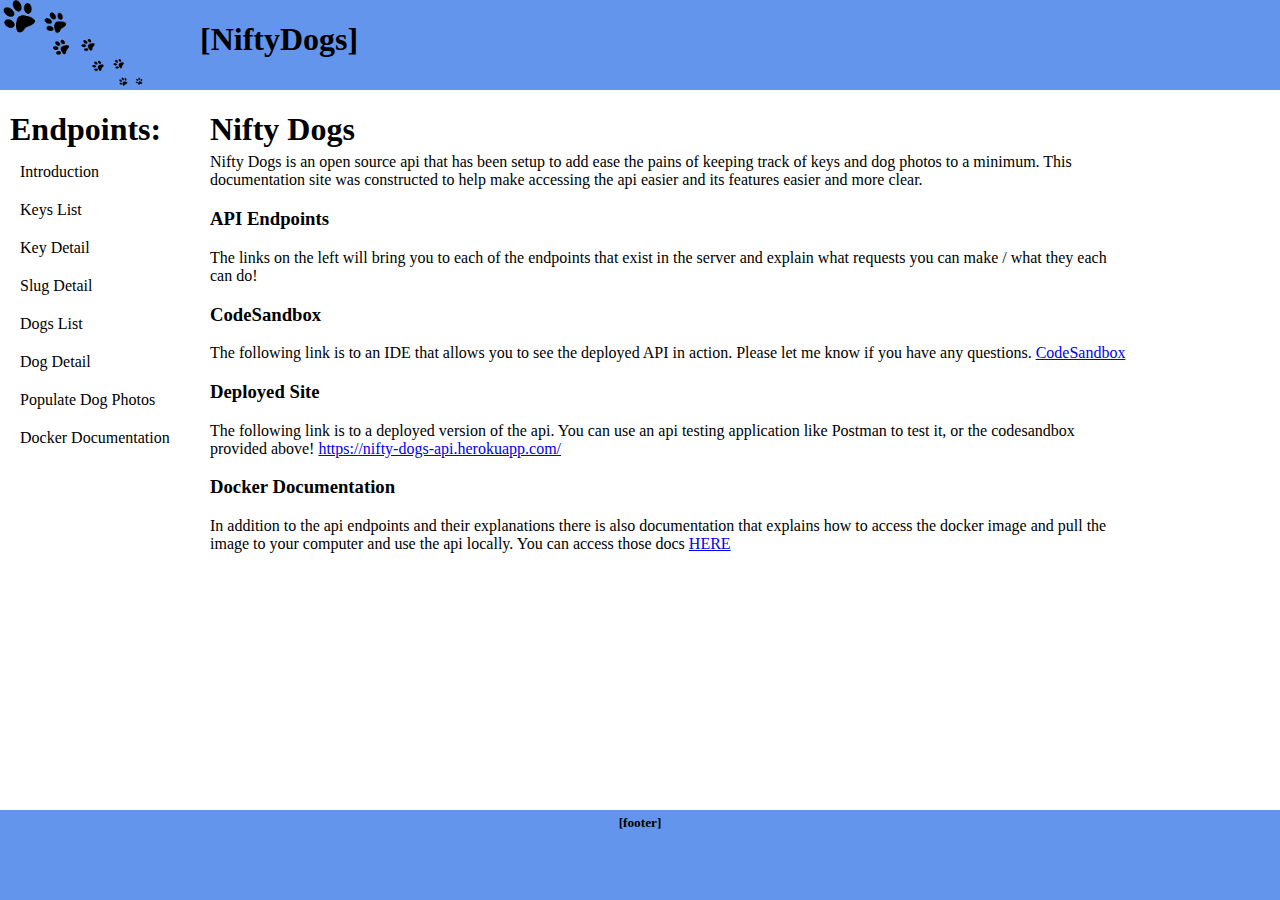
<file: index.html>
<!DOCTYPE html>
<html lang="en">

<head>
    <meta charset="UTF-8">
    <meta http-equiv="X-UA-Compatible" content="IE=edge">
    <meta name="viewport" content="width=device-width, initial-scale=1.0">
    <link rel="stylesheet" href="./css/styles.css">
    <title>Nifty_Dogs_Documentation</title>
</head>

<body>
    <div id="header">
        <img src="/images/paw_prints.png" alt="">
        <h1>[NiftyDogs]</h1>
    </div>
    <div id="main">
        <aside>
            <h1>Endpoints:</h1>
            <div><a href="index.html">Introduction</a></div>
            <div><a href="./html-files/keys-list-api.html">Keys List</a></div>
            <div><a href="./html-files/keys-detail-api.html">Key Detail</a></div>
            <div><a href="./html-files/slugs-detail-api.html">Slug Detail</a></div>
            <div><a href="./html-files/dogs-list-api.html">Dogs List</a></div>
            <div><a href="./html-files/dogs-detail-api.html">Dog Detail</a></div>
            <div><a href="./html-files/populate-dog-photos-api.html">Populate Dog Photos</a></div>
            <div><a href="./html-files/docker.html">Docker Documentation</a></div>
        </aside>
        <section>
            <div id="intro">
                <h1>Nifty Dogs</h1>
                <p>
                    Nifty Dogs is an open source api that has been setup to add ease the pains of keeping track of
                    keys and dog photos to a minimum. This documentation site was constructed to help make accessing
                    the api easier and its features easier and more clear.
                </p>
                <h3>API Endpoints</h3>
                <p>
                The links on the left will bring you to each of the endpoints that exist in the server and explain what requests you can make / what they each can do!
                </p>
                <h3>CodeSandbox</h3>
                <p>
                The following link is to an IDE that allows you to see the deployed API in action. Please let me know if you have any questions.
                <a href="https://codesandbox.io/s/nifty-dogs-sandbox-n2kdql" target="_blank">CodeSandbox</a>
                </p>
                <h3>Deployed Site</h3>
                <p>
                The following link is to a deployed version of the api. You can use an api testing application like Postman to test it, or the codesandbox provided above!
                <a href="https://nifty-dogs-api.herokuapp.com/" target="_blank">https://nifty-dogs-api.herokuapp.com/</a>
                </p>
                <h3>Docker Documentation</h3>
                <p>
                In addition to the api endpoints and their explanations there is also documentation that explains how to access the docker image and pull the image to your
                computer and use the api locally. You can access those docs <a href="./html-files/docker.html">HERE</a>
                </p>
            </div>
        </section>
    </div>
    <footer>
        <h5>[footer]</h5>
    </footer>
</body>

</html>
</file>
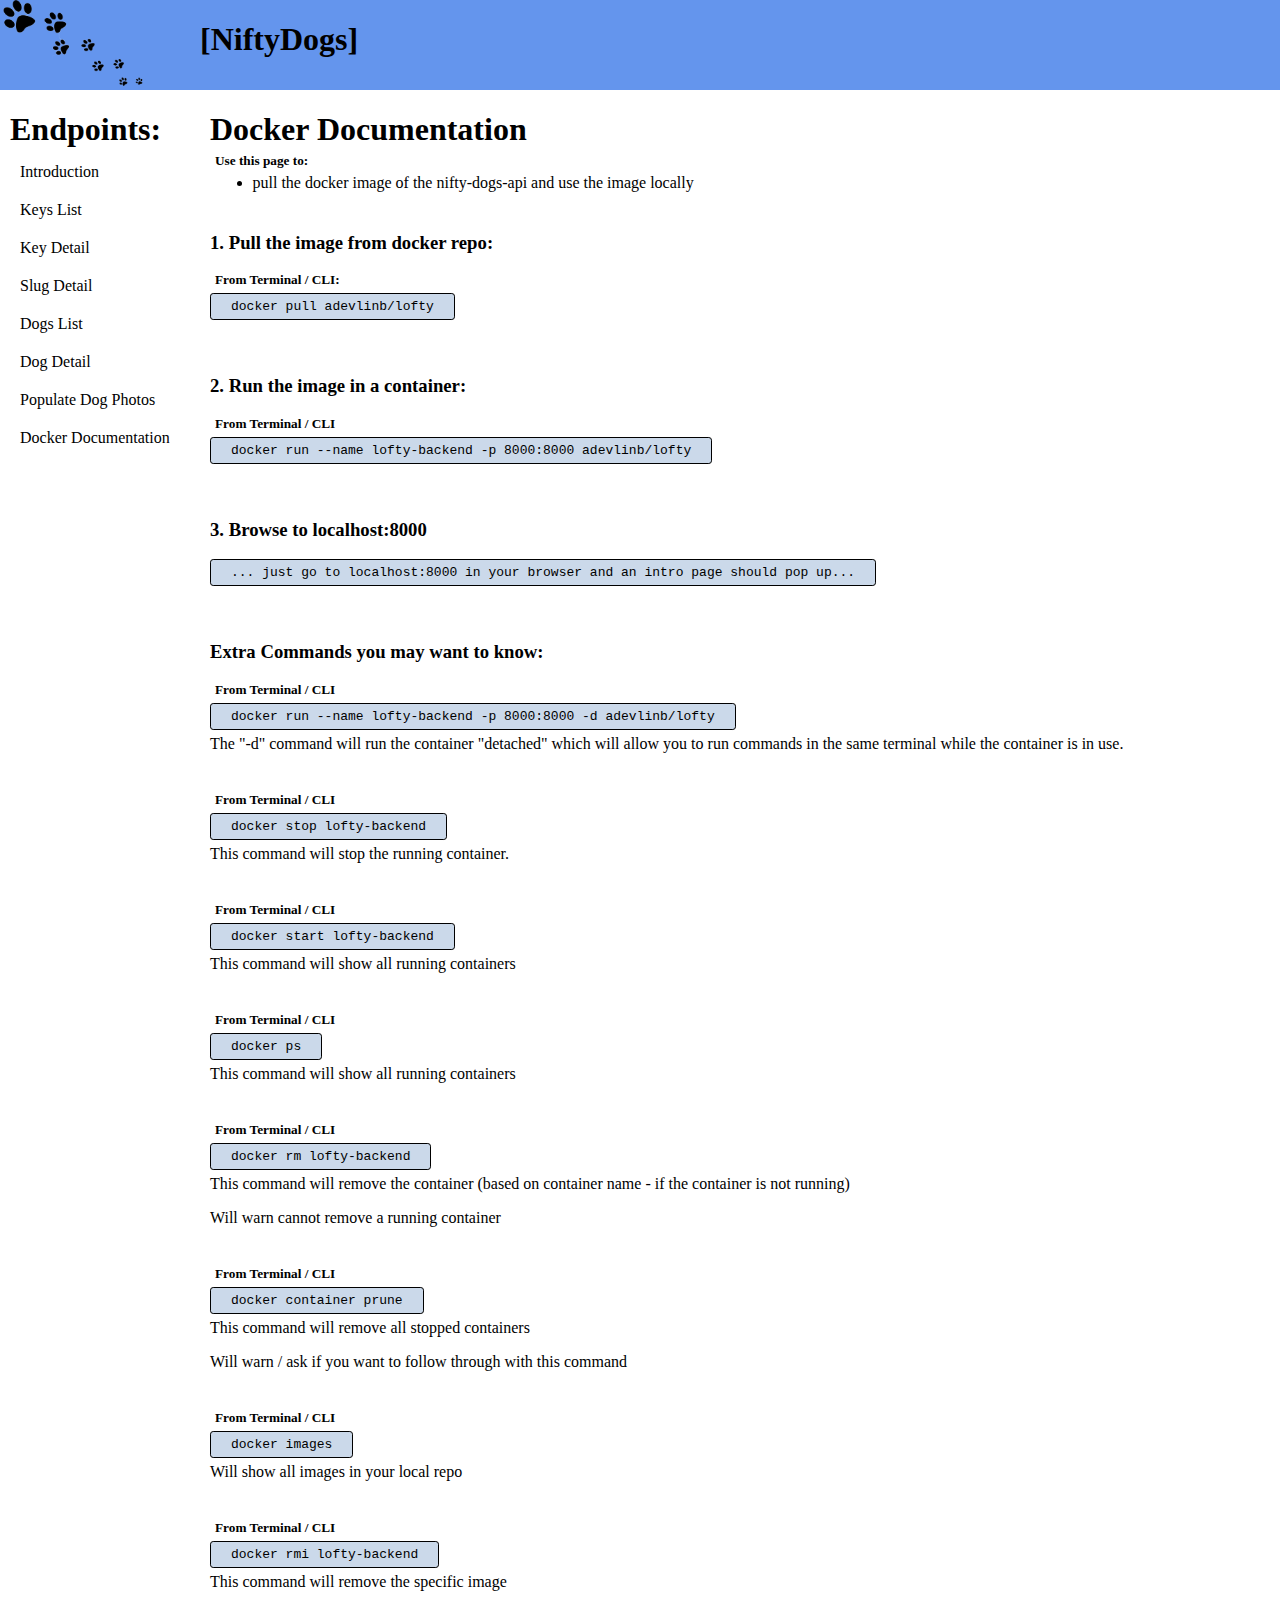
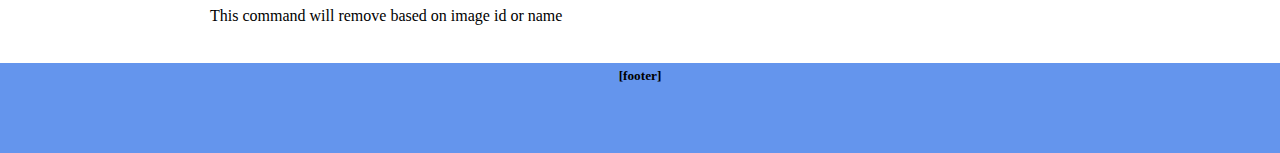
<file: html-files/docker.html>
<!DOCTYPE html>
<html lang="en">

<head>
    <meta charset="UTF-8">
    <meta http-equiv="X-UA-Compatible" content="IE=edge">
    <meta name="viewport" content="width=device-width, initial-scale=1.0">
    <link rel="stylesheet" href="../css/styles.css">
    <title>Nifty_Dogs_Documentation</title>
</head>

<body>
    <div id="header">
        <img src="/images/paw_prints.png" alt="">
        <h1>[NiftyDogs]</h1>
    </div>
    <div id="main">
        <aside>
            <h1>Endpoints:</h1>
            <div><a href="../index.html">Introduction</a></div>
            <div><a href="keys-list-api.html">Keys List</a></div>
            <div><a href="keys-detail-api.html">Key Detail</a></div>
            <div><a href="slugs-detail-api.html">Slug Detail</a></div>
            <div><a href="dogs-list-api.html">Dogs List</a></div>
            <div><a href="dogs-detail-api.html">Dog Detail</a></div>
            <div><a href="populate-dog-photos-api.html">Populate Dog Photos</a></div>
            <div><a href="docker.html">Docker Documentation</a></div>
        </aside>
        <section>
            <div id="intro">
                <h1>Docker Documentation</h1>
                <h5>Use this page to:</h5>
                <ul>
                    <li>pull the docker image of the nifty-dogs-api and use the image locally</li>
                </ul>
                <br>
                <h3>1. Pull the image from docker repo:</h3>
                <h5>From Terminal / CLI:</h5>
                <pre><code>docker pull adevlinb/lofty</code></pre>
                <br>
                <br>
                <h3>2. Run the image in a container:</h3>
                <h5>From Terminal / CLI</h5>
                <pre><code>docker run --name lofty-backend -p 8000:8000 adevlinb/lofty</code></pre>
                <br>
                <br>
                <h3>3. Browse to localhost:8000</h3>
                <pre><code>... just go to localhost:8000 in your browser and an intro page should pop up...</code></pre>
                <br>
                <br>
                <h3>Extra Commands you may want to know:</h3>
                <h5>From Terminal / CLI</h5>
                <pre><code>docker run --name lofty-backend -p 8000:8000 -d adevlinb/lofty</code></pre>
                <p>The "-d" command will run the container "detached" which will allow you to run
                    commands in the same terminal while the container is in use.</p>
                <br>
                <h5>From Terminal / CLI</h5>
                <pre><code>docker stop lofty-backend</code></pre>
                <p>This command will stop the running container.</p>
                <br>
                <h5>From Terminal / CLI</h5>
                <pre><code>docker start lofty-backend</code></pre>
                <p>This command will show all running containers</p>
                <br>
                <h5>From Terminal / CLI</h5>
                <pre><code>docker ps</code></pre>
                <p>This command will show all running containers</p>
                <br>
                <h5>From Terminal / CLI</h5>
                <pre><code>docker rm lofty-backend</code></pre>
                <p>This command will remove the container (based on container name - if the container is not running)</p>
                <p>Will warn cannot remove a running container</p>
                <br>
                <h5>From Terminal / CLI</h5>
                <pre><code>docker container prune</code></pre>
                <p>This command will remove all stopped containers</p>
                <p>Will warn / ask if you want to follow through with this command</p>
                <br>
                <h5>From Terminal / CLI</h5>
                <pre><code>docker images</code></pre>
                <p>Will show all images in your local repo</p>
                <br>
                <h5>From Terminal / CLI</h5>
                <pre><code>docker rmi lofty-backend</code></pre>
                <p>This command will remove the specific image</p>
                <p>This command will remove based on image id or name</p>

            </div>
        </section>
    </div>
    <footer>
        <h5>[footer]</h5>
    </footer>
</body>

</html>
</file>
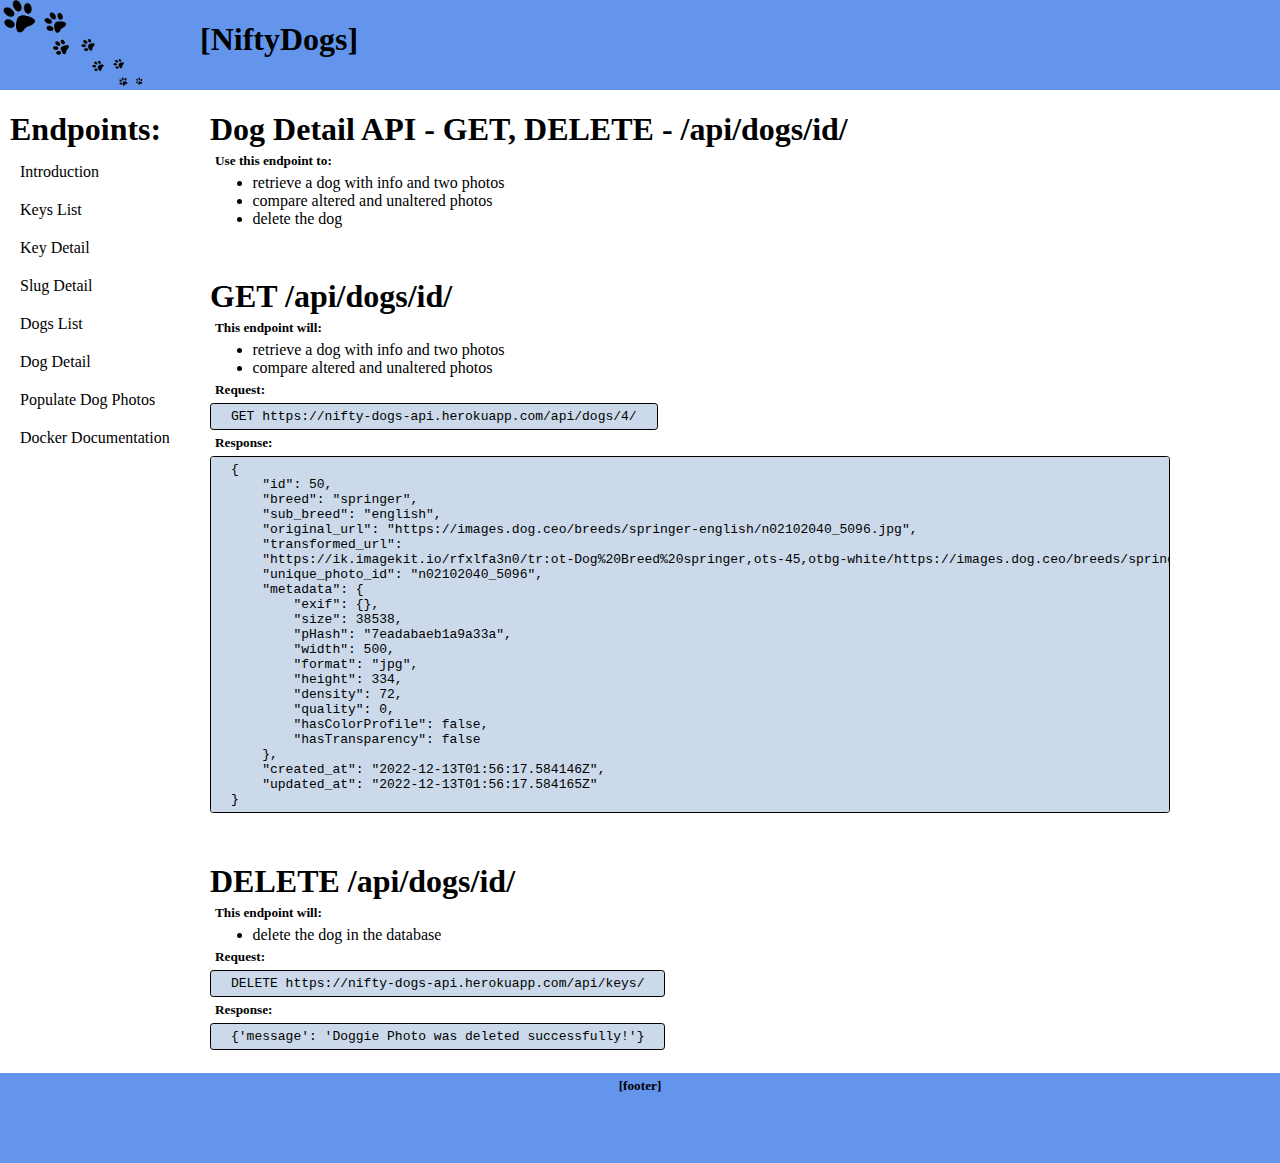
<file: html-files/dogs-detail-api.html>
<!DOCTYPE html>
<html lang="en">

<head>
    <meta charset="UTF-8">
    <meta http-equiv="X-UA-Compatible" content="IE=edge">
    <meta name="viewport" content="width=device-width, initial-scale=1.0">
    <link rel="stylesheet" href="../css/styles.css">
    <title>Nifty_Dogs_Documentation</title>
</head>

<body>
    <div id="header">
        <img src="/images/paw_prints.png" alt="">
        <h1>[NiftyDogs]</h1>
    </div>
    <div id="main">
        <aside>
            <h1>Endpoints:</h1>
            <div><a href="../index.html">Introduction</a></div>
            <div><a href="keys-list-api.html">Keys List</a></div>
            <div><a href="keys-detail-api.html">Key Detail</a></div>
            <div><a href="slugs-detail-api.html">Slug Detail</a></div>
            <div><a href="dogs-list-api.html">Dogs List</a></div>
            <div><a href="dogs-detail-api.html">Dog Detail</a></div>
            <div><a href="populate-dog-photos-api.html">Populate Dog Photos</a></div>
            <div><a href="docker.html">Docker Documentation</a></div>
        </aside>
<section>
    <div id="keys-list-api">
        <h1>Dog Detail API - GET, DELETE - /api/dogs/id/</h1>
        <h5>Use this endpoint to:</h5>
        <ul>
            <li>retrieve a dog with info and two photos</li>
            <li>compare altered and unaltered photos</li>
            <li>delete the dog</li>
        </ul>
        <div class="sections">
            <h1>GET /api/dogs/id/</h1>
            <h5>This endpoint will:</h5>
            <ul>
                <li>retrieve a dog with info and two photos</li>
                <li>compare altered and unaltered photos</li>
            </ul>
            <h5>Request:</h5>
            <pre><code>GET https://nifty-dogs-api.herokuapp.com/api/dogs/4/</code></pre>
            <h5>Response:</h5>

<pre><code>{
    "id": 50,
    "breed": "springer",
    "sub_breed": "english",
    "original_url": "https://images.dog.ceo/breeds/springer-english/n02102040_5096.jpg",
    "transformed_url":
    "https://ik.imagekit.io/rfxlfa3n0/tr:ot-Dog%20Breed%20springer,ots-45,otbg-white/https://images.dog.ceo/breeds/springer-english/n02102040_5096.jpg",
    "unique_photo_id": "n02102040_5096",
    "metadata": {
        "exif": {},
        "size": 38538,
        "pHash": "7eadabaeb1a9a33a",
        "width": 500,
        "format": "jpg",
        "height": 334,
        "density": 72,
        "quality": 0,
        "hasColorProfile": false,
        "hasTransparency": false
    },
    "created_at": "2022-12-13T01:56:17.584146Z",
    "updated_at": "2022-12-13T01:56:17.584165Z"
}
</code></pre>

        </div>
        <div class="sections">
            <h1>DELETE /api/dogs/id/</h1>
            <h5>This endpoint will:</h5>
            <ul>
                <li>delete the dog in the database</li>
            </ul>
            <h5>Request:</h5>
            <pre><code>DELETE https://nifty-dogs-api.herokuapp.com/api/keys/</code></pre>
            <h5>Response:</h5>
            <pre><code>{'message': 'Doggie Photo was deleted successfully!'}</code></pre>
        </div>
    </div>
</section>
    </div>
    <footer>
        <h5>[footer]</h5>
    </footer>
</body>

</html>
</file>
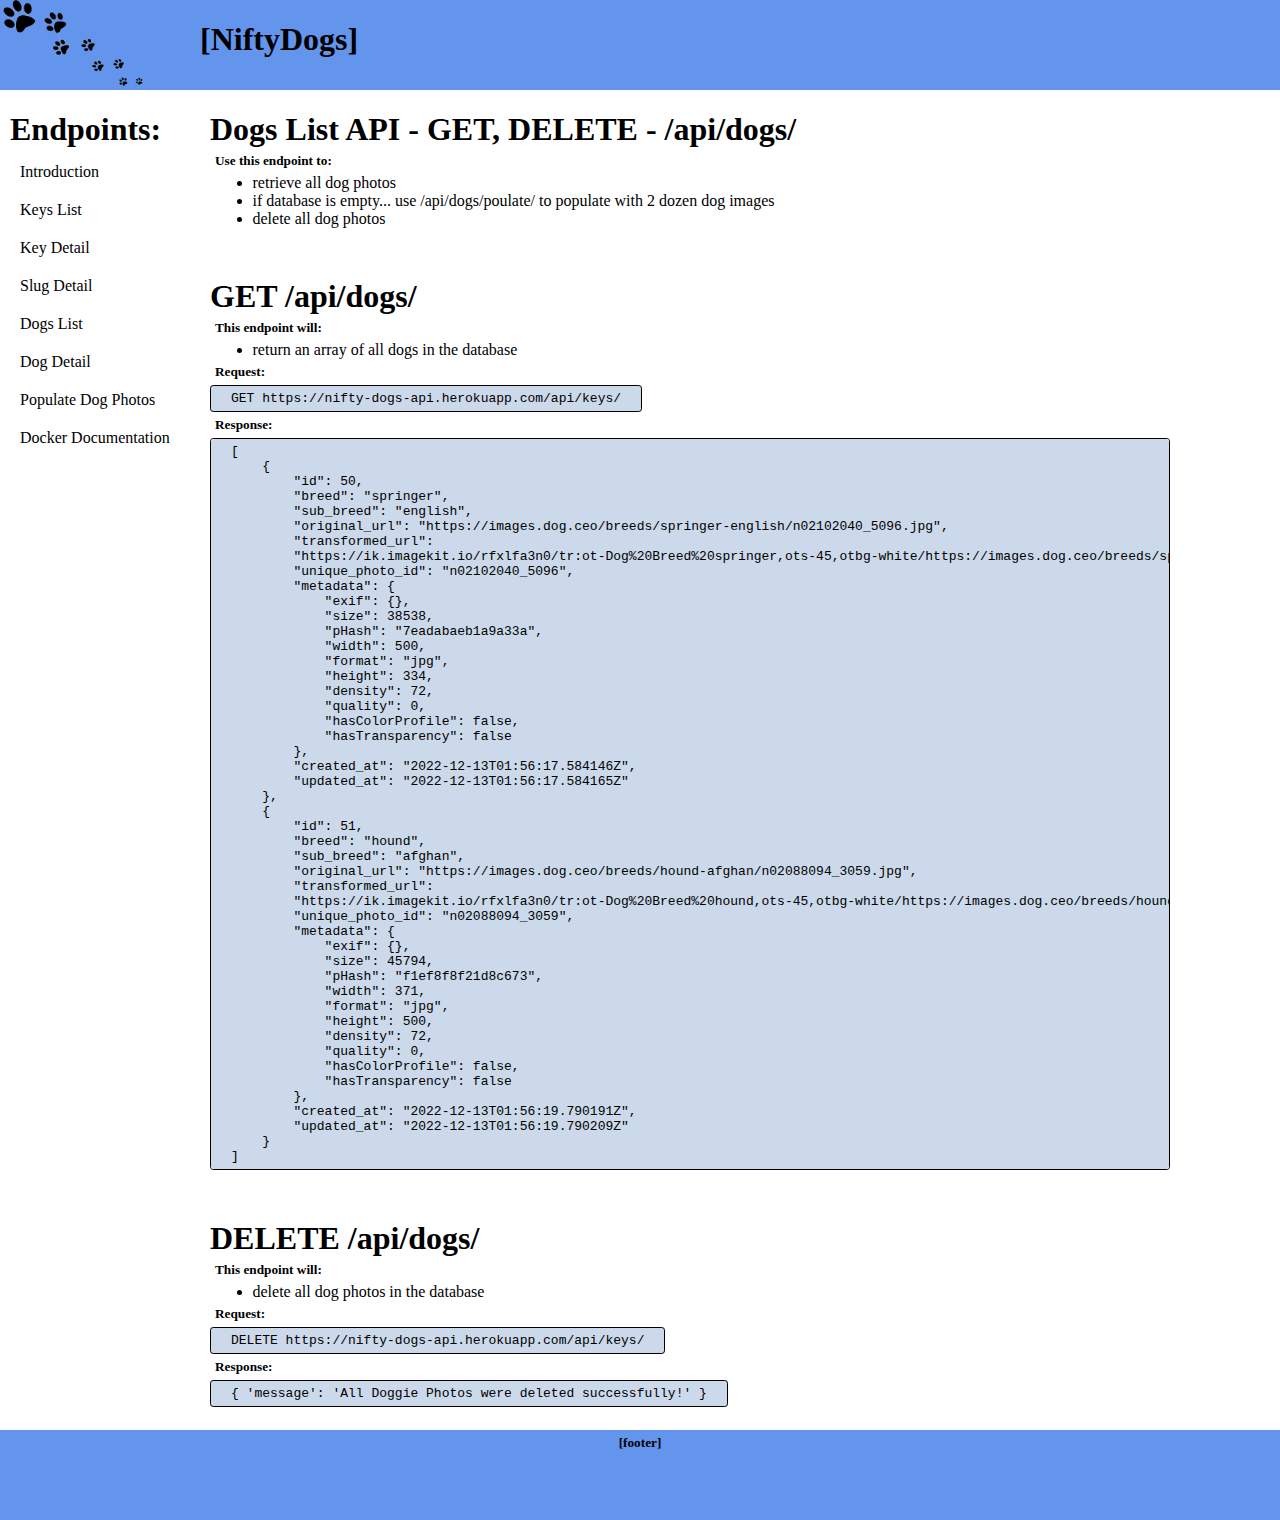
<file: html-files/dogs-list-api.html>
<!DOCTYPE html>
<html lang="en">

<head>
    <meta charset="UTF-8">
    <meta http-equiv="X-UA-Compatible" content="IE=edge">
    <meta name="viewport" content="width=device-width, initial-scale=1.0">
    <link rel="stylesheet" href="../css/styles.css">
    <title>Nifty_Dogs_Documentation</title>
</head>

<body>
    <div id="header">
        <img src="/images/paw_prints.png" alt="">
        <h1>[NiftyDogs]</h1>
    </div>
    <div id="main">
        <aside>
            <h1>Endpoints:</h1>
            <div><a href="../index.html">Introduction</a></div>
            <div><a href="keys-list-api.html">Keys List</a></div>
            <div><a href="keys-detail-api.html">Key Detail</a></div>
            <div><a href="slugs-detail-api.html">Slug Detail</a></div>
            <div><a href="dogs-list-api.html">Dogs List</a></div>
            <div><a href="dogs-detail-api.html">Dog Detail</a></div>
            <div><a href="populate-dog-photos-api.html">Populate Dog Photos</a></div>
            <div><a href="docker.html">Docker Documentation</a></div>
        </aside>
        <section>
            <div id="keys-list-api">
                <h1>Dogs List API - GET, DELETE - /api/dogs/</h1>
                <h5>Use this endpoint to:</h5>
                <ul>
                    <li>retrieve all dog photos</li>
                    <li>if database is empty... use /api/dogs/poulate/ to populate with 2 dozen dog images</li>
                    <li>delete all dog photos</li>
                </ul>
                <div class="sections">
                    <h1>GET /api/dogs/</h1>
                    <h5>This endpoint will:</h5>
                    <ul>
                        <li>return an array of all dogs in the database</li>
                    </ul>
                    <h5>Request:</h5>
                    <pre><code>GET https://nifty-dogs-api.herokuapp.com/api/keys/</code></pre>
                    <h5>Response:</h5>

<pre><code>[
    {
        "id": 50,
        "breed": "springer",
        "sub_breed": "english",
        "original_url": "https://images.dog.ceo/breeds/springer-english/n02102040_5096.jpg",
        "transformed_url":
        "https://ik.imagekit.io/rfxlfa3n0/tr:ot-Dog%20Breed%20springer,ots-45,otbg-white/https://images.dog.ceo/breeds/springer-english/n02102040_5096.jpg",
        "unique_photo_id": "n02102040_5096",
        "metadata": {
            "exif": {},
            "size": 38538,
            "pHash": "7eadabaeb1a9a33a",
            "width": 500,
            "format": "jpg",
            "height": 334,
            "density": 72,
            "quality": 0,
            "hasColorProfile": false,
            "hasTransparency": false
        },
        "created_at": "2022-12-13T01:56:17.584146Z",
        "updated_at": "2022-12-13T01:56:17.584165Z"
    },
    {
        "id": 51,
        "breed": "hound",
        "sub_breed": "afghan",
        "original_url": "https://images.dog.ceo/breeds/hound-afghan/n02088094_3059.jpg",
        "transformed_url":
        "https://ik.imagekit.io/rfxlfa3n0/tr:ot-Dog%20Breed%20hound,ots-45,otbg-white/https://images.dog.ceo/breeds/hound-afghan/n02088094_3059.jpg",
        "unique_photo_id": "n02088094_3059",
        "metadata": {
            "exif": {},
            "size": 45794,
            "pHash": "f1ef8f8f21d8c673",
            "width": 371,
            "format": "jpg",
            "height": 500,
            "density": 72,
            "quality": 0,
            "hasColorProfile": false,
            "hasTransparency": false
        },
        "created_at": "2022-12-13T01:56:19.790191Z",
        "updated_at": "2022-12-13T01:56:19.790209Z"
    }
]</code></pre>

                </div>
                <div class="sections">
                    <h1>DELETE /api/dogs/</h1>
                    <h5>This endpoint will:</h5>
                    <ul>
                        <li>delete all dog photos in the database</li>
                    </ul>
                    <h5>Request:</h5>
                    <pre><code>DELETE https://nifty-dogs-api.herokuapp.com/api/keys/</code></pre>
                    <h5>Response:</h5>
                    <pre><code>{ 'message': 'All Doggie Photos were deleted successfully!' }</code></pre>
                </div>
            </div>
        </section>
    </div>
    <footer>
        <h5>[footer]</h5>
    </footer>
</body>

</html>
</file>
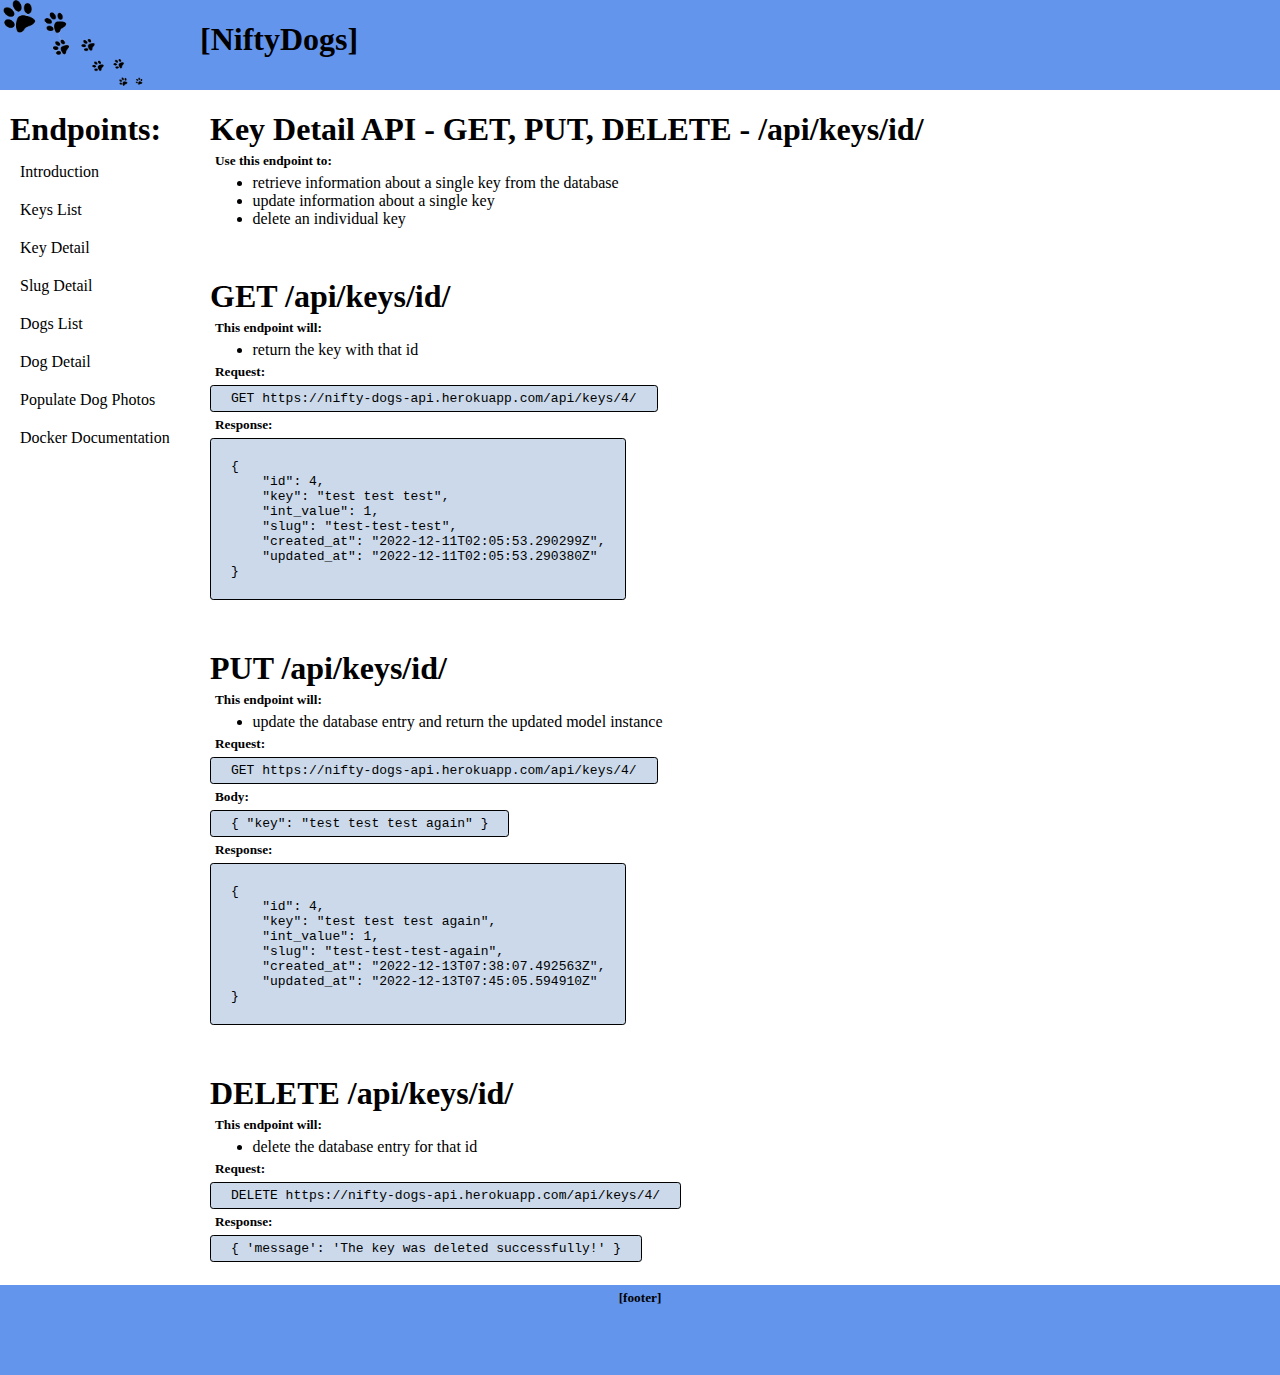
<file: html-files/keys-detail-api.html>
<!DOCTYPE html>
<html lang="en">

<head>
    <meta charset="UTF-8">
    <meta http-equiv="X-UA-Compatible" content="IE=edge">
    <meta name="viewport" content="width=device-width, initial-scale=1.0">
    <link rel="stylesheet" href="../css/styles.css">
    <title>Nifty_Dogs_Documentation</title>
</head>

<body>
    <div id="header">
        <img src="/images/paw_prints.png" alt="">
        <h1>[NiftyDogs]</h1>
    </div>
    <div id="main">
        <aside>
            <h1>Endpoints:</h1>
            <div><a href="../index.html">Introduction</a></div>
            <div><a href="keys-list-api.html">Keys List</a></div>
            <div><a href="keys-detail-api.html">Key Detail</a></div>
            <div><a href="slugs-detail-api.html">Slug Detail</a></div>
            <div><a href="dogs-list-api.html">Dogs List</a></div>
            <div><a href="dogs-detail-api.html">Dog Detail</a></div>
            <div><a href="populate-dog-photos-api.html">Populate Dog Photos</a></div>
            <div><a href="docker.html">Docker Documentation</a></div>
        </aside>
        <section>
            <div id="keys-detail-api">
                <h1>Key Detail API - GET, PUT, DELETE - /api/keys/id/</h1>
                <h5>Use this endpoint to:</h5>
                <ul>
                    <li>retrieve information about a single key from the database</li>
                    <li>update information about a single key</li>
                    <li>delete an individual key</li>
                </ul>
                <div class="sections">
                    <h1>GET /api/keys/id/</h1>
                    <h5>This endpoint will:</h5>
                    <ul>
                        <li>return the key with that id</li>
                    </ul>
                    <h5>Request:</h5>
                    <pre><code>GET https://nifty-dogs-api.herokuapp.com/api/keys/4/</code></pre>
                    <h5>Response:</h5>
<pre><code>
{
    "id": 4,
    "key": "test test test",
    "int_value": 1,
    "slug": "test-test-test",
    "created_at": "2022-12-11T02:05:53.290299Z",
    "updated_at": "2022-12-11T02:05:53.290380Z"
}
    </code>
</pre>
                </div>
                <div class="sections">
                    <h1>PUT /api/keys/id/</h1>
                    <h5>This endpoint will:</h5>
                    <ul>
                        <li>update the database entry and return the updated model instance</li>
                    </ul>
                    <h5>Request:</h5>
                    <pre><code>GET https://nifty-dogs-api.herokuapp.com/api/keys/4/</code></pre>
                    <h5>Body:</h5>
                    <pre><code>{ "key": "test test test again" }</code></pre>
                    <h5>Response:</h5>

<pre><code>
{
    "id": 4,
    "key": "test test test again",
    "int_value": 1,
    "slug": "test-test-test-again",
    "created_at": "2022-12-13T07:38:07.492563Z",
    "updated_at": "2022-12-13T07:45:05.594910Z"
}
    </code>
</pre>
                </div>
                <div class="sections">
                    <h1>DELETE /api/keys/id/</h1>
                    <h5>This endpoint will:</h5>
                    <ul>
                        <li>delete the database entry for that id</li>
                    </ul>
                    <h5>Request:</h5>
                    <pre><code>DELETE https://nifty-dogs-api.herokuapp.com/api/keys/4/</code></pre>
                    <h5>Response:</h5>
                    <pre><code>{ 'message': 'The key was deleted successfully!' }</code></pre>
                </div>
            </div>
        </section>
    </div>
    <footer>
        <h5>[footer]</h5>
    </footer>
</body>

</html>
</file>
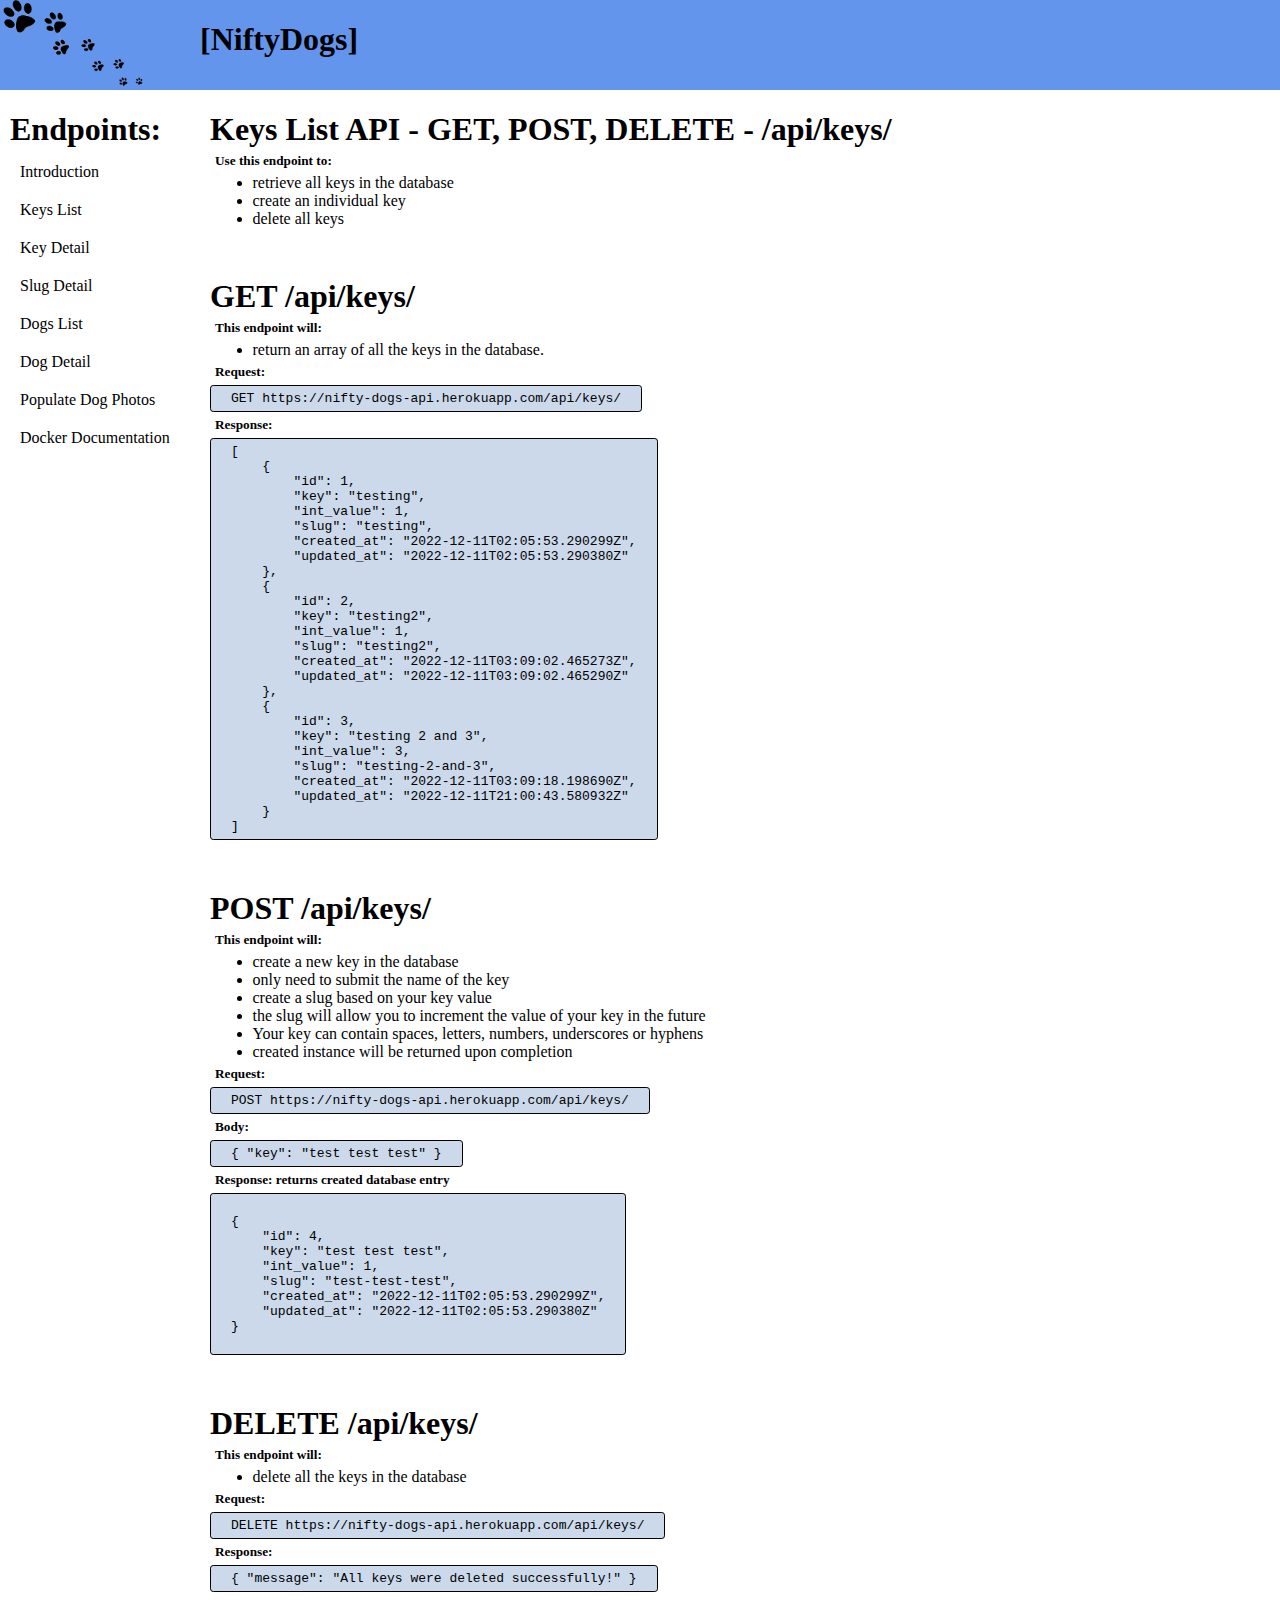
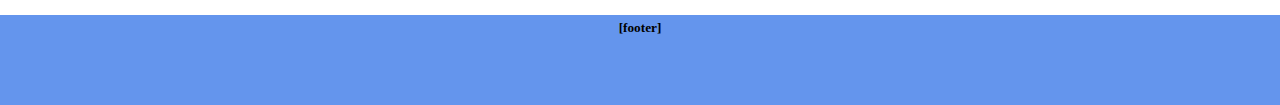
<file: html-files/keys-list-api.html>
<!DOCTYPE html>
<html lang="en">

<head>
    <meta charset="UTF-8">
    <meta http-equiv="X-UA-Compatible" content="IE=edge">
    <meta name="viewport" content="width=device-width, initial-scale=1.0">
    <link rel="stylesheet" href="../css/styles.css">
    <title>Nifty_Dogs_Documentation</title>
</head>

<body>
    <div id="header">
        <img src="/images/paw_prints.png" alt="">
        <h1>[NiftyDogs]</h1>
    </div>
    <div id="main">
        <aside>
            <h1>Endpoints:</h1>
            <div><a href="../index.html">Introduction</a></div>
            <div><a href="keys-list-api.html">Keys List</a></div>
            <div><a href="keys-detail-api.html">Key Detail</a></div>
            <div><a href="slugs-detail-api.html">Slug Detail</a></div>
            <div><a href="dogs-list-api.html">Dogs List</a></div>
            <div><a href="dogs-detail-api.html">Dog Detail</a></div>
            <div><a href="populate-dog-photos-api.html">Populate Dog Photos</a></div>
            <div><a href="docker.html">Docker Documentation</a></div>
        </aside>
        <section>
            <div id="keys-list-api">
                <h1>Keys List API - GET, POST, DELETE - /api/keys/</h1>
                <h5>Use this endpoint to:</h5>
                <ul>
                    <li>retrieve all keys in the database</li>
                    <li>create an individual key</li>
                    <li>delete all keys</li>
                </ul>
                <div class="sections">
                    <h1>GET /api/keys/</h1>
                    <h5>This endpoint will:</h5>
                    <ul>
                        <li>return an array of all the keys in the database.</li>
                    </ul>
                    <h5>Request:</h5>
                    <pre><code>GET https://nifty-dogs-api.herokuapp.com/api/keys/</code></pre>
                    <h5>Response:</h5>
<pre><code>[
    {
        "id": 1,
        "key": "testing",
        "int_value": 1,
        "slug": "testing",
        "created_at": "2022-12-11T02:05:53.290299Z",
        "updated_at": "2022-12-11T02:05:53.290380Z"
    },
    {
        "id": 2,
        "key": "testing2",
        "int_value": 1,
        "slug": "testing2",
        "created_at": "2022-12-11T03:09:02.465273Z",
        "updated_at": "2022-12-11T03:09:02.465290Z"
    },
    {
        "id": 3,
        "key": "testing 2 and 3",
        "int_value": 3,
        "slug": "testing-2-and-3",
        "created_at": "2022-12-11T03:09:18.198690Z",
        "updated_at": "2022-12-11T21:00:43.580932Z"
    }
]</code>
</pre>
                </div>
                <div class="sections">
                    <h1>POST /api/keys/</h1>
                    <h5>This endpoint will:</h5>
                    <ul>
                        <li>create a new key in the database</li>
                        <li>only need to submit the name of the key</li>
                        <li>create a slug based on your key value</li>
                        <li>the slug will allow you to increment the value of your key in the future</li>
                        <li>Your key can contain spaces, letters, numbers, underscores or hyphens</li>
                        <li>created instance will be returned upon completion</li>
                    </ul>
                    <h5>Request:</h5>
                    <pre><code>POST https://nifty-dogs-api.herokuapp.com/api/keys/</code></pre>
                    <h5>Body:</h5>
                    <pre><code>{ "key": "test test test" }</code></pre>
                    <h5>Response: returns created database entry</h5>
<pre><code>
{
    "id": 4,
    "key": "test test test",
    "int_value": 1,
    "slug": "test-test-test",
    "created_at": "2022-12-11T02:05:53.290299Z",
    "updated_at": "2022-12-11T02:05:53.290380Z"
}
</code>
</pre>
                </div>
                <div class="sections">
                    <h1>DELETE /api/keys/</h1>
                    <h5>This endpoint will:</h5>
                    <ul>
                        <li>delete all the keys in the database</li>
                    </ul>
                    <h5>Request:</h5>
                    <pre><code>DELETE https://nifty-dogs-api.herokuapp.com/api/keys/</code></pre>

                    <h5>Response:</h5>
                    <pre><code>{ "message": "All keys were deleted successfully!" }</code></pre>
                </div>
            </div>
        </section>
    </div>
    <footer>
        <h5>[footer]</h5>
    </footer>
</body>

</html>
</file>
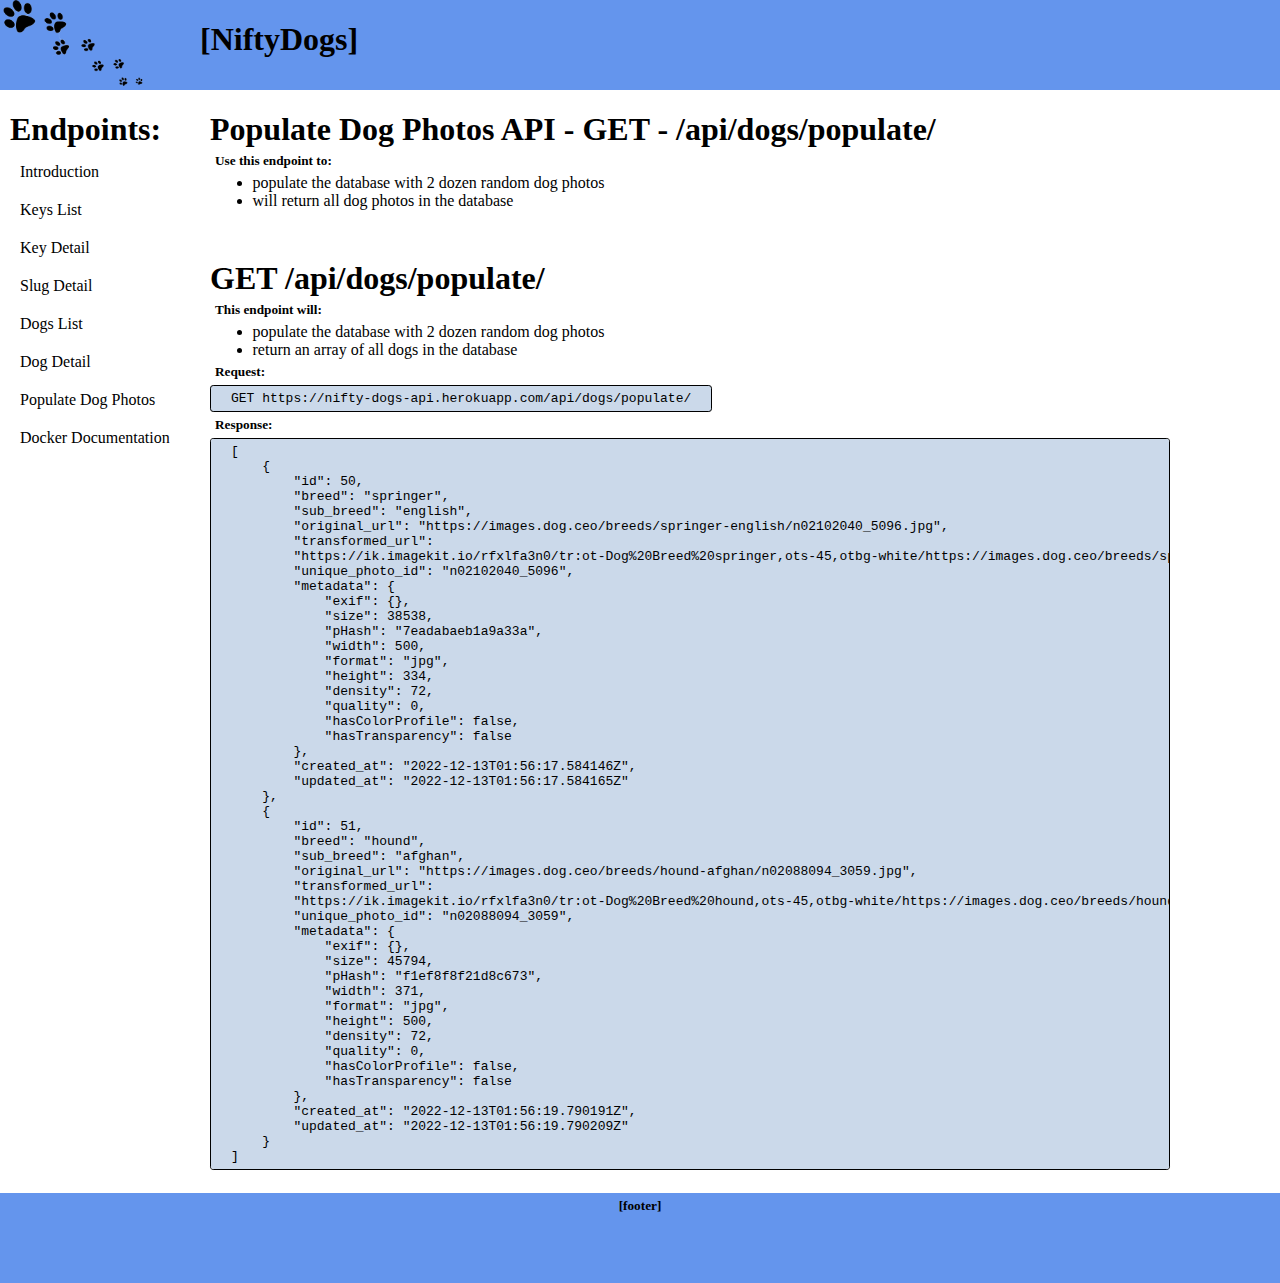
<file: html-files/populate-dog-photos-api.html>
<!DOCTYPE html>
<html lang="en">

<head>
    <meta charset="UTF-8">
    <meta http-equiv="X-UA-Compatible" content="IE=edge">
    <meta name="viewport" content="width=device-width, initial-scale=1.0">
    <link rel="stylesheet" href="../css/styles.css">
    <title>Nifty_Dogs_Documentation</title>
</head>

<body>
    <div id="header">
        <img src="/images/paw_prints.png" alt="">
        <h1>[NiftyDogs]</h1>
    </div>
    <div id="main">
        <aside>
            <h1>Endpoints:</h1>
            <div><a href="../index.html">Introduction</a></div>
            <div><a href="keys-list-api.html">Keys List</a></div>
            <div><a href="keys-detail-api.html">Key Detail</a></div>
            <div><a href="slugs-detail-api.html">Slug Detail</a></div>
            <div><a href="dogs-list-api.html">Dogs List</a></div>
            <div><a href="dogs-detail-api.html">Dog Detail</a></div>
            <div><a href="populate-dog-photos-api.html">Populate Dog Photos</a></div>
            <div><a href="docker.html">Docker Documentation</a></div>
        </aside>
<section>
    <div id="keys-list-api">
        <h1>Populate Dog Photos API - GET - /api/dogs/populate/</h1>
        <h5>Use this endpoint to:</h5>
        <ul>
            <li>populate the database with 2 dozen random dog photos</li>
            <li>will return all dog photos in the database</li>
        </ul>
        <div class="sections">
            <h1>GET /api/dogs/populate/</h1>
            <h5>This endpoint will:</h5>
            <ul>
                <li>populate the database with 2 dozen random dog photos</li>
                <li>return an array of all dogs in the database</li>
            </ul>
            <h5>Request:</h5>
            <pre><code>GET https://nifty-dogs-api.herokuapp.com/api/dogs/populate/</code></pre>
            <h5>Response:</h5>

<pre><code>[
    {
        "id": 50,
        "breed": "springer",
        "sub_breed": "english",
        "original_url": "https://images.dog.ceo/breeds/springer-english/n02102040_5096.jpg",
        "transformed_url":
        "https://ik.imagekit.io/rfxlfa3n0/tr:ot-Dog%20Breed%20springer,ots-45,otbg-white/https://images.dog.ceo/breeds/springer-english/n02102040_5096.jpg",
        "unique_photo_id": "n02102040_5096",
        "metadata": {
            "exif": {},
            "size": 38538,
            "pHash": "7eadabaeb1a9a33a",
            "width": 500,
            "format": "jpg",
            "height": 334,
            "density": 72,
            "quality": 0,
            "hasColorProfile": false,
            "hasTransparency": false
        },
        "created_at": "2022-12-13T01:56:17.584146Z",
        "updated_at": "2022-12-13T01:56:17.584165Z"
    },
    {
        "id": 51,
        "breed": "hound",
        "sub_breed": "afghan",
        "original_url": "https://images.dog.ceo/breeds/hound-afghan/n02088094_3059.jpg",
        "transformed_url":
        "https://ik.imagekit.io/rfxlfa3n0/tr:ot-Dog%20Breed%20hound,ots-45,otbg-white/https://images.dog.ceo/breeds/hound-afghan/n02088094_3059.jpg",
        "unique_photo_id": "n02088094_3059",
        "metadata": {
            "exif": {},
            "size": 45794,
            "pHash": "f1ef8f8f21d8c673",
            "width": 371,
            "format": "jpg",
            "height": 500,
            "density": 72,
            "quality": 0,
            "hasColorProfile": false,
            "hasTransparency": false
        },
        "created_at": "2022-12-13T01:56:19.790191Z",
        "updated_at": "2022-12-13T01:56:19.790209Z"
    }
]</code></pre>

        </div>
    </div>
</section>
    </div>
    <footer>
        <h5>[footer]</h5>
    </footer>
</body>

</html>
</file>
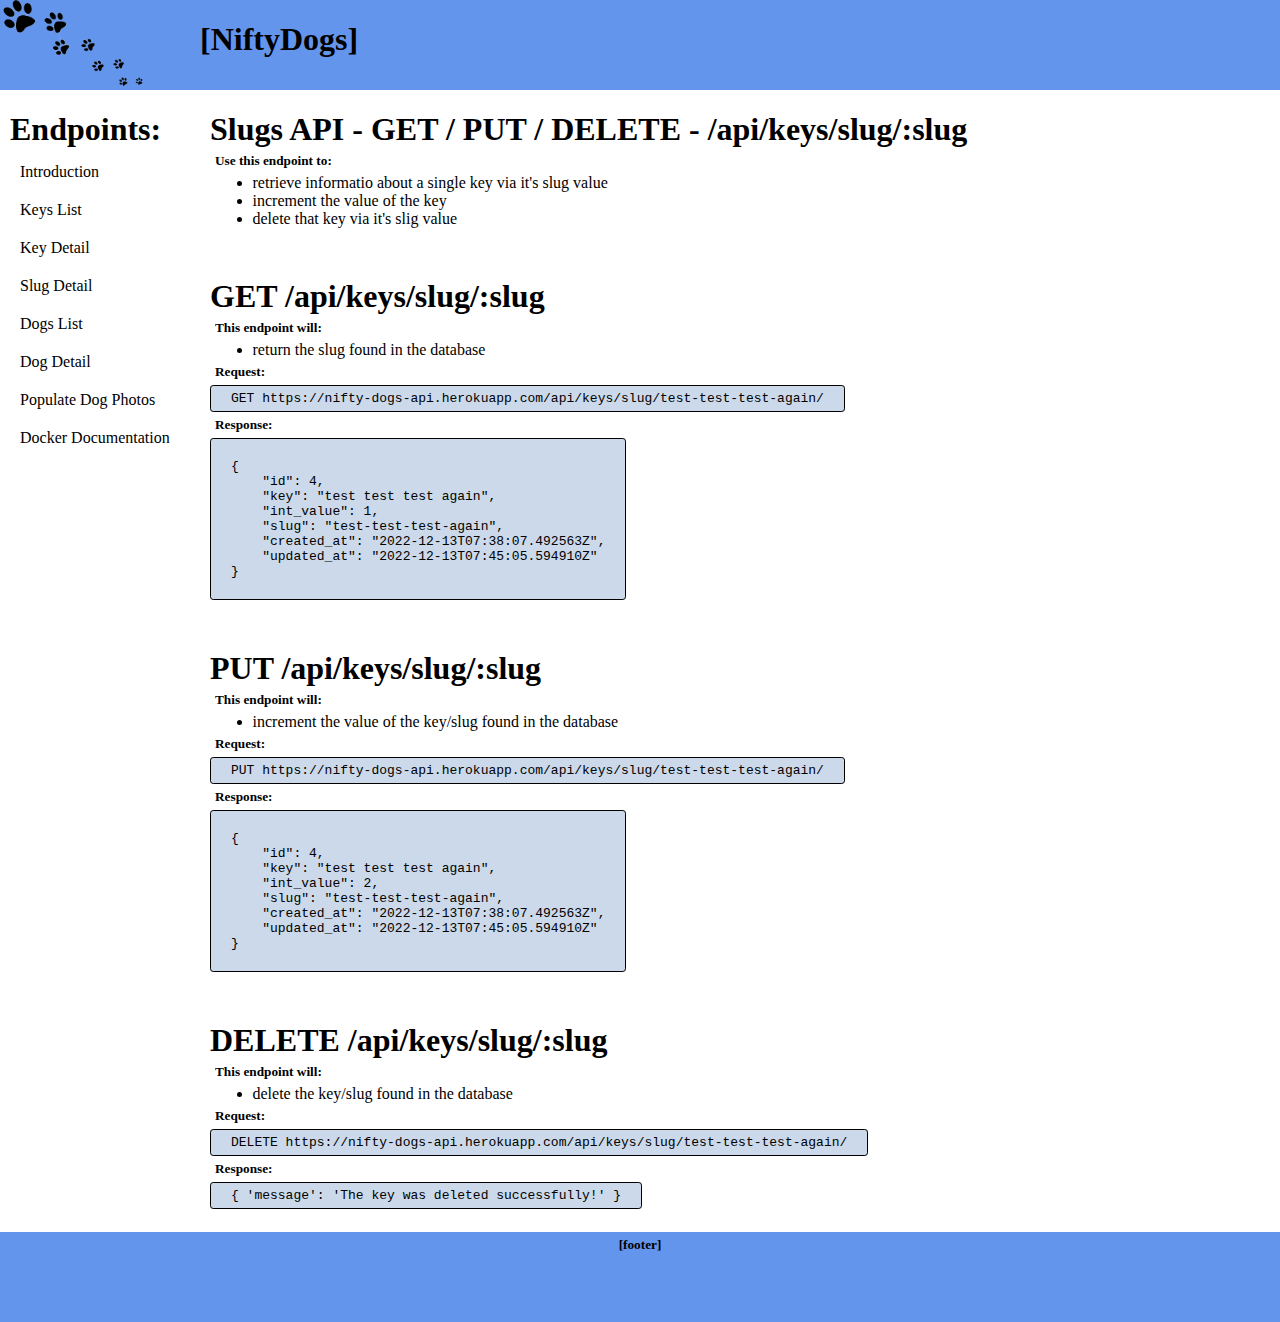
<file: html-files/slugs-detail-api.html>
<!DOCTYPE html>
<html lang="en">

<head>
    <meta charset="UTF-8">
    <meta http-equiv="X-UA-Compatible" content="IE=edge">
    <meta name="viewport" content="width=device-width, initial-scale=1.0">
    <link rel="stylesheet" href="../css/styles.css">
    <title>Nifty_Dogs_Documentation</title>
</head>

<body>
    <div id="header">
        <img src="/images/paw_prints.png" alt="">
        <h1>[NiftyDogs]</h1>
    </div>
    <div id="main">
        <aside>
            <h1>Endpoints:</h1>
            <div><a href="../index.html">Introduction</a></div>
            <div><a href="keys-list-api.html">Keys List</a></div>
            <div><a href="keys-detail-api.html">Key Detail</a></div>
            <div><a href="slugs-detail-api.html">Slug Detail</a></div>
            <div><a href="dogs-list-api.html">Dogs List</a></div>
            <div><a href="dogs-detail-api.html">Dog Detail</a></div>
            <div><a href="populate-dog-photos-api.html">Populate Dog Photos</a></div>
            <div><a href="docker.html">Docker Documentation</a></div>
        </aside>
        <section>
            <div id="slugs-detail-api">
                <h1>Slugs API - GET / PUT / DELETE - /api/keys/slug/:slug</h1>
                <h5>Use this endpoint to:</h5>
                <ul>
                    <li>retrieve informatio about a single key via it's slug value</li>
                    <li>increment the value of the key</li>
                    <li>delete that key via it's slig value</li>
                </ul>
                <div class="sections">
                    <h1>GET /api/keys/slug/:slug</h1>
                    <h5>This endpoint will:</h5>
                    <ul>
                        <li>return the slug found in the database</li>
                    </ul>
                    <h5>Request:</h5>
                    <pre><code>GET https://nifty-dogs-api.herokuapp.com/api/keys/slug/test-test-test-again/</code></pre>
                    <h5>Response:</h5>

<pre><code>
{
    "id": 4,
    "key": "test test test again",
    "int_value": 1,
    "slug": "test-test-test-again",
    "created_at": "2022-12-13T07:38:07.492563Z",
    "updated_at": "2022-12-13T07:45:05.594910Z"
}
</code>
</pre>
                </div>
                <div class="sections">
                    <h1>PUT /api/keys/slug/:slug</h1>
                    <h5>This endpoint will:</h5>
                    <ul>
                        <li>increment the value of the key/slug found in the database</li>
                    </ul>
                    <h5>Request:</h5>
                    <pre><code>PUT https://nifty-dogs-api.herokuapp.com/api/keys/slug/test-test-test-again/</code></pre>
                    <h5>Response:</h5>

<pre><code>
{
    "id": 4,
    "key": "test test test again",
    "int_value": 2,
    "slug": "test-test-test-again",
    "created_at": "2022-12-13T07:38:07.492563Z",
    "updated_at": "2022-12-13T07:45:05.594910Z"
}
</code>
</pre>
                </div>
                <div class="sections">
                    <h1>DELETE /api/keys/slug/:slug</h1>
                    <h5>This endpoint will:</h5>
                    <ul>
                        <li>delete the key/slug found in the database</li>
                    </ul>
                    <h5>Request:</h5>
                    <pre><code>DELETE https://nifty-dogs-api.herokuapp.com/api/keys/slug/test-test-test-again/</code></pre>
                    <h5>Response:</h5>
                    <pre><code>{ 'message': 'The key was deleted successfully!' }</code></pre>
                </div>
            </div>
        </section>
    </div>
    <footer>
        <h5>[footer]</h5>
    </footer>
</body>

</html>
</file>
<file: css/styles.css>
* {
    box-sizing: border-box;
}

#header {
    background-color: cornflowerblue;
    min-height: 10vh;
}

#header > img {
    height: 10vh;
    position: absolute;
}

#header > h1 {
    margin-left: 200px;
}

body {
    display: flex;
    flex-direction: column;
    width: 100vw;
    margin: 0;
}

#main {
    display: flex;
    min-height: 80vh;
    overflow: scroll;
    padding-bottom: 2.5vh;
    padding-right: 2.5vh;
}

#intro {
    padding-right: 10vw;
}

aside {
    display: flex;
    flex-direction: column;
    height: 100%;
    min-width: 200px;
    max-width: 300px;
    overflow: scroll;
    margin-right: 10px;
}

aside > h1 {
    margin-left: 10px;
}
aside > div {
    padding: 10px;
}

aside > div > a {
    margin: 10px;
    color: black;
    text-decoration: none;
}

aside > div:hover {
    background-color: cornflowerblue;
}

pre > code {
    padding: 0;
}

code, pre {
    background: #cbd9ea;
    word-wrap: break-word;
    border-radius: .2rem;
    padding: 5px 20px;
}

pre {
    padding: 5px 20px;
    width: fit-content;
    margin: 0;
    max-width: 75vw;
    overflow: scroll;
    border: 0.5px solid black;
}

h5 {
    margin: 5px;
}

h1 {
    margin-bottom: 5px;
}

p {
    margin-top: 5px;
}

footer {
    height: 10vh;
    width: 100%;
    display: flex;
    justify-content: center;
    background-color: cornflowerblue;
}

ul {
    margin: 2.5px;
}

.sections {
    margin-top: 50px;
}
</file>
